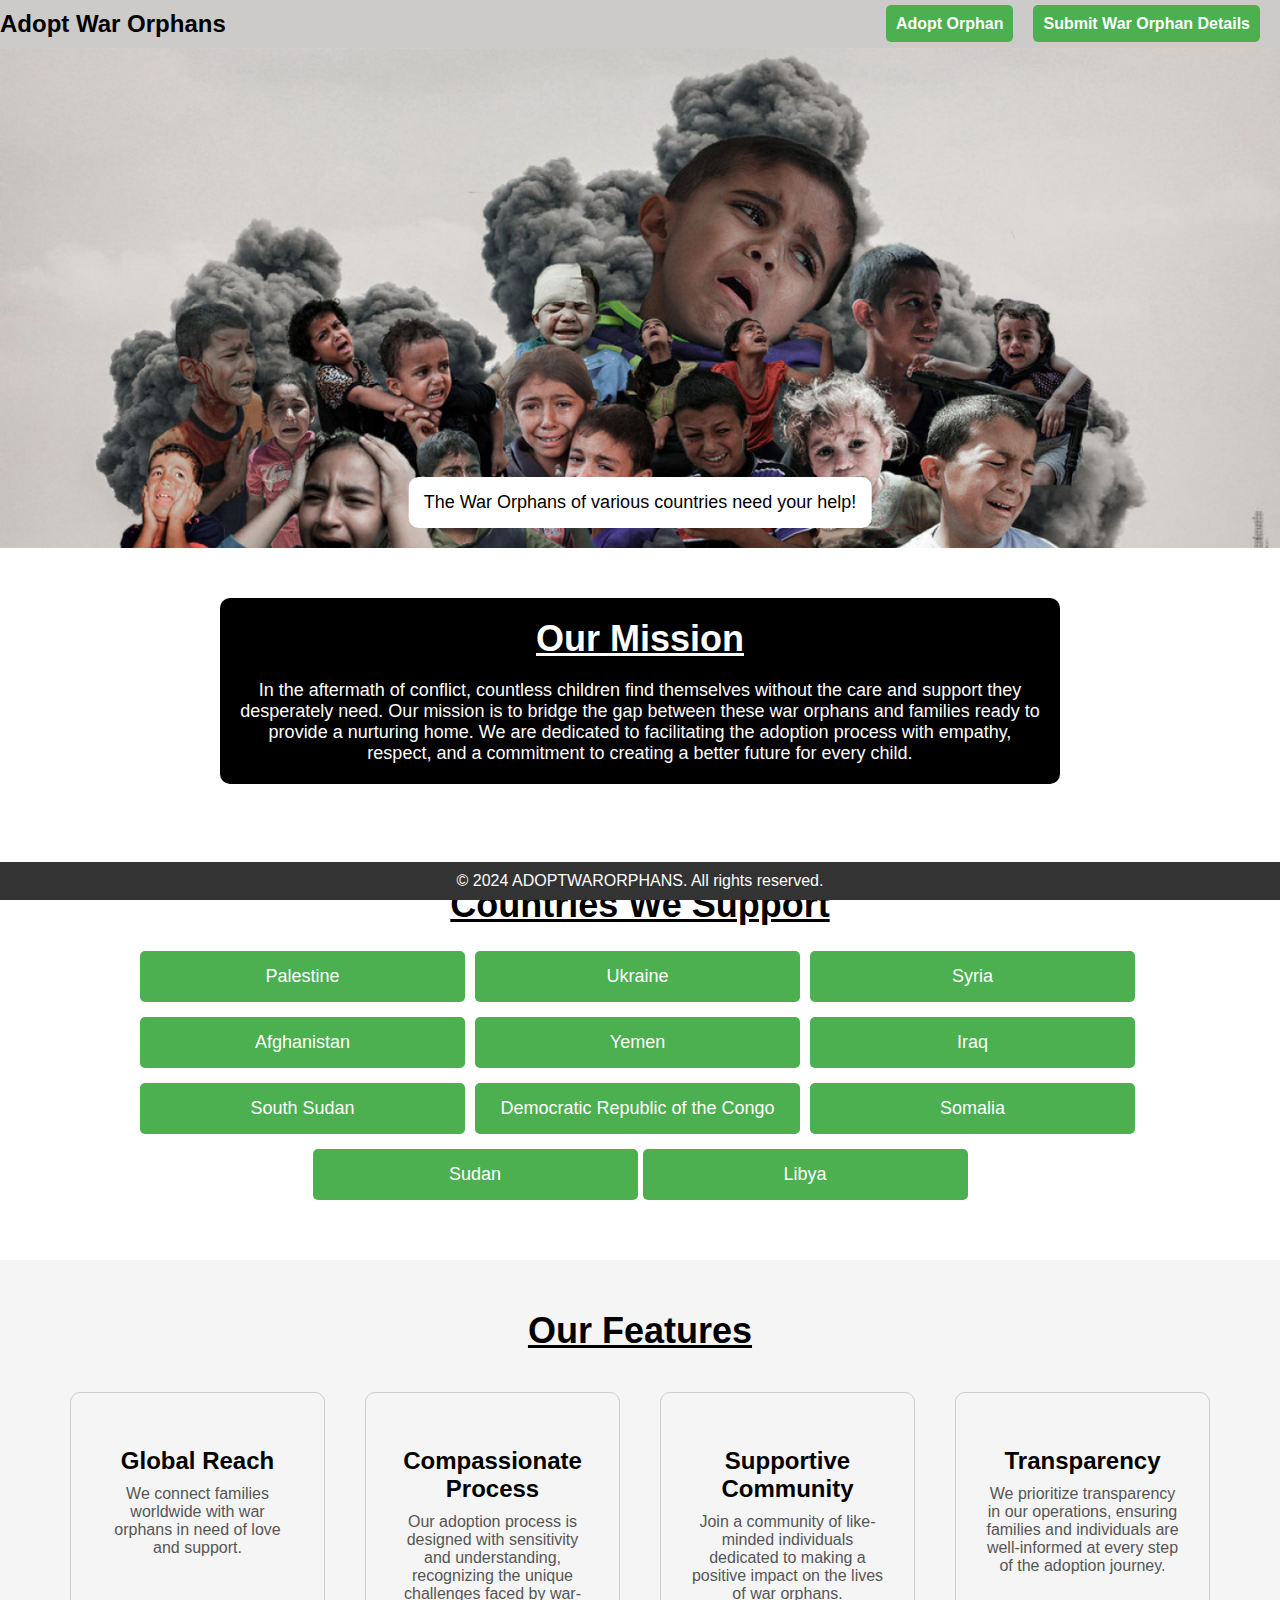
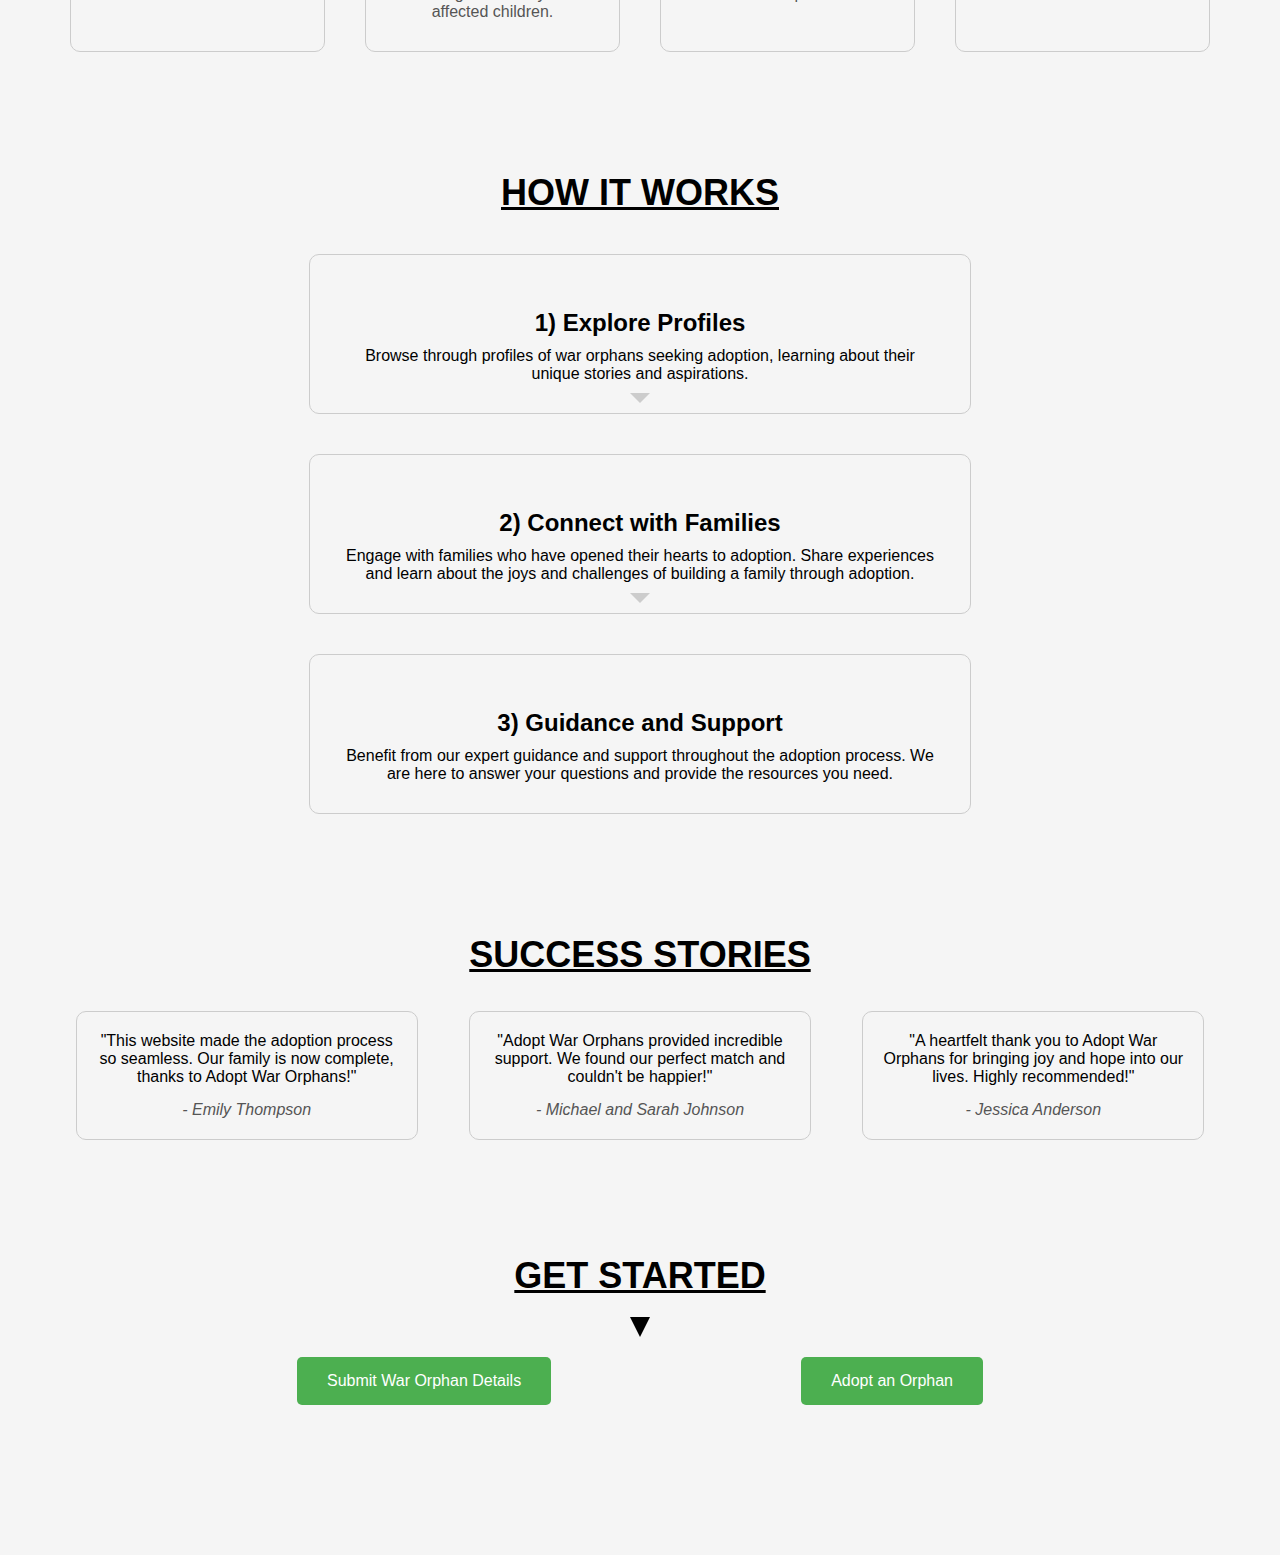
<file: RISE GLOBAL CHALLENGE/index.html>
<!DOCTYPE html>
<html lang="en">
<head>
    <meta charset="UTF-8">
    <meta name="viewport" content="width=device-width, initial-scale=1.0">
    <title>Adopt War Orphans</title>
    <link rel="stylesheet" href="styles.css">
</head>
<body>

    <header>
        <div class="logo">
            <h1><a href="#home">Adopt War Orphans</a></h1>
        </div>
        <nav>
            <ul>
                <li><a href="adopt_an_orphan.html">Adopt Orphan</a></li>
                <li><a href="submit_form.html">Submit War Orphan Details</a></li>
            </ul>
        </nav>
    </header>

    <!-- Section: Hero Image -->
    <section class="hero">
        <img src="palestine orphans.jpg" alt="Random Image">
        <div class="floating-text-bottom">
            <p>The War Orphans of various countries need your help!</p>
        </div>
    </section>

    <!-- Section: Our Mission -->
    <section class="mission">
        <div class="mission-content">
            <h2>Our Mission</h2>
            <p>In the aftermath of conflict, countless children find themselves without the care and support they desperately need. Our mission is to bridge the gap between these war orphans and families ready to provide a nurturing home. We are dedicated to facilitating the adoption process with empathy, respect, and a commitment to creating a better future for every child.</p>
        </div>
    </section>

    <!-- Section: Countries We Support -->
<section class="countries">
    <div class="countries-content">
        <h2>Countries We Support</h2>
        <ul class="country-list">
            <li>Palestine</li>
            <li>Ukraine</li>
            <li>Syria</li> <br>
            <li>Afghanistan</li>
            <li>Yemen</li>
            <li>Iraq</li> <br>
            <li>South Sudan</li>
            <li>Democratic Republic of the Congo</li>
            <li>Somalia</li>
            <li>Sudan</li>
            <li>Libya</li>
            <!-- Add more countries as needed -->
        </ul>
    </div>
</section>

    <!-- Section: Our Features -->
<section class="features">
    <h2>Our Features</h2>
    <div class="features-content">
        <div class="feature">
            <h3>Global Reach</h3>
            <p>We connect families worldwide with war orphans in need of love and support.</p>
        </div>
        <div class="feature">
            <h3>Compassionate Process</h3>
            <p>Our adoption process is designed with sensitivity and understanding, recognizing the unique challenges faced by war-affected children.</p>
        </div>
        <div class="feature">
            <h3>Supportive Community</h3>
            <p>Join a community of like-minded individuals dedicated to making a positive impact on the lives of war orphans.</p>
        </div>
        <div class="feature">
            <h3>Transparency</h3>
            <p>We prioritize transparency in our operations, ensuring families and individuals are well-informed at every step of the adoption journey.</p>
        </div>
    </div>
</section>


<section class="how-it-works">
    <h2>HOW IT WORKS</h2>
    <div class="steps">
        <div class="step">
            <h3>1) Explore Profiles</h3>
            <p>Browse through profiles of war orphans seeking adoption, learning about their unique stories and aspirations.</p>
        </div>
        <div class="step">
            <h3>2) Connect with Families</h3>
            <p>Engage with families who have opened their hearts to adoption. Share experiences and learn about the joys and challenges of building a family through adoption.</p>
        </div>
        <div class="step">
            <h3>3) Guidance and Support</h3>
            <p>Benefit from our expert guidance and support throughout the adoption process. We are here to answer your questions and provide the resources you need.</p>
        </div>
    </div>
</section>

    <!-- Section: Success Stories -->
<section class="success-stories">
    <h2>SUCCESS STORIES</h2>
    <div class="compliment-boxes">
        <div class="compliment-box">
            <p>"This website made the adoption process so seamless. Our family is now complete, thanks to Adopt War Orphans!"</p>
            <span>- Emily Thompson</span>
        </div>
        <div class="compliment-box">
            <p>"Adopt War Orphans provided incredible support. We found our perfect match and couldn't be happier!"</p>
            <span>- Michael and Sarah Johnson</span>
        </div>
        <div class="compliment-box">
            <p>"A heartfelt thank you to Adopt War Orphans for bringing joy and hope into our lives. Highly recommended!"</p>
            <span>- Jessica Anderson</span>
        </div>
    </div>
</section>

    <!-- Section: Get Started -->
<section class="get-started">
    <h2>GET STARTED</h2>
    <div class="arrow"></div>
    <div class="button-container">
        <a href="submit_form.html" class="get-started-button">Submit War Orphan Details</a>
        <a href="adopt_an_orphan.html" class="get-started-button">Adopt an Orphan</a>
    </div>
    <div class="empty-space"></div>

</section>
<!-- Footer -->
<footer>
    <p>&copy; 2024 ADOPTWARORPHANS. All rights reserved.</p>
</footer>
</body>
</html>
</file>
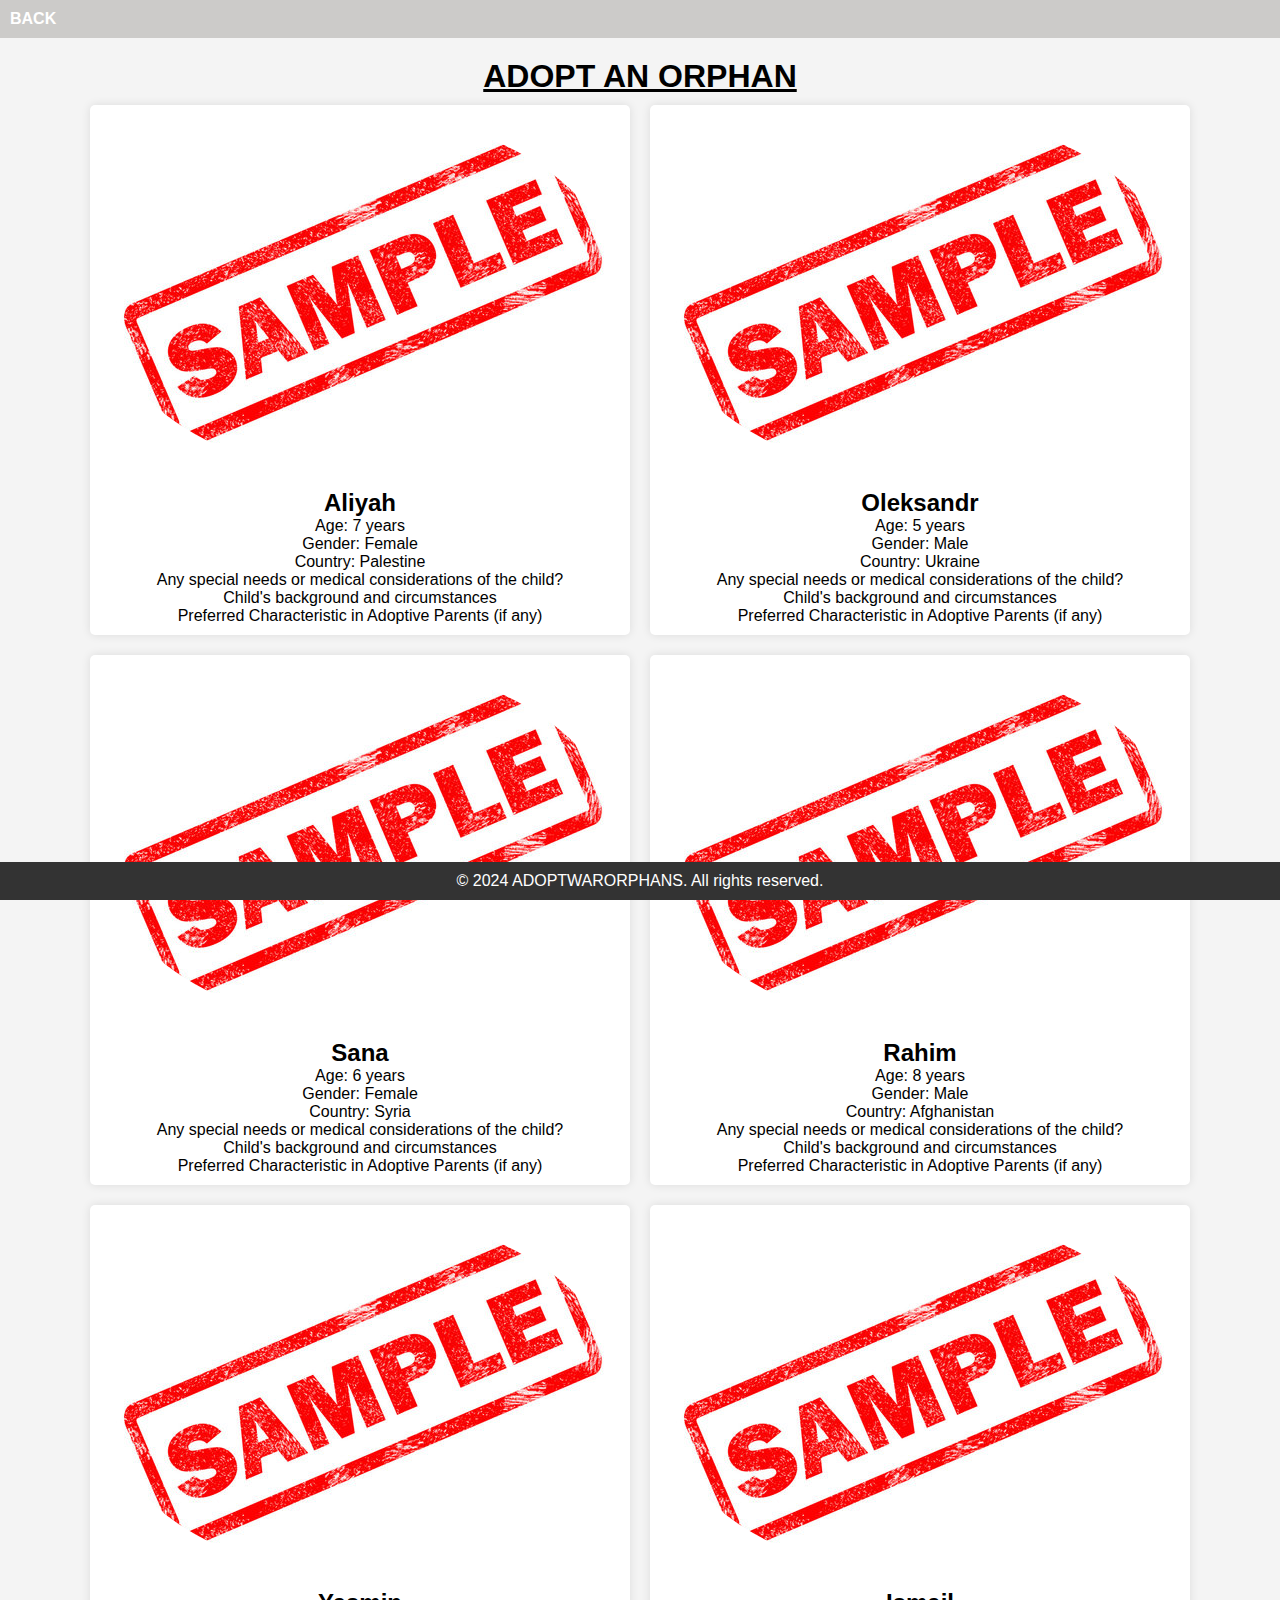
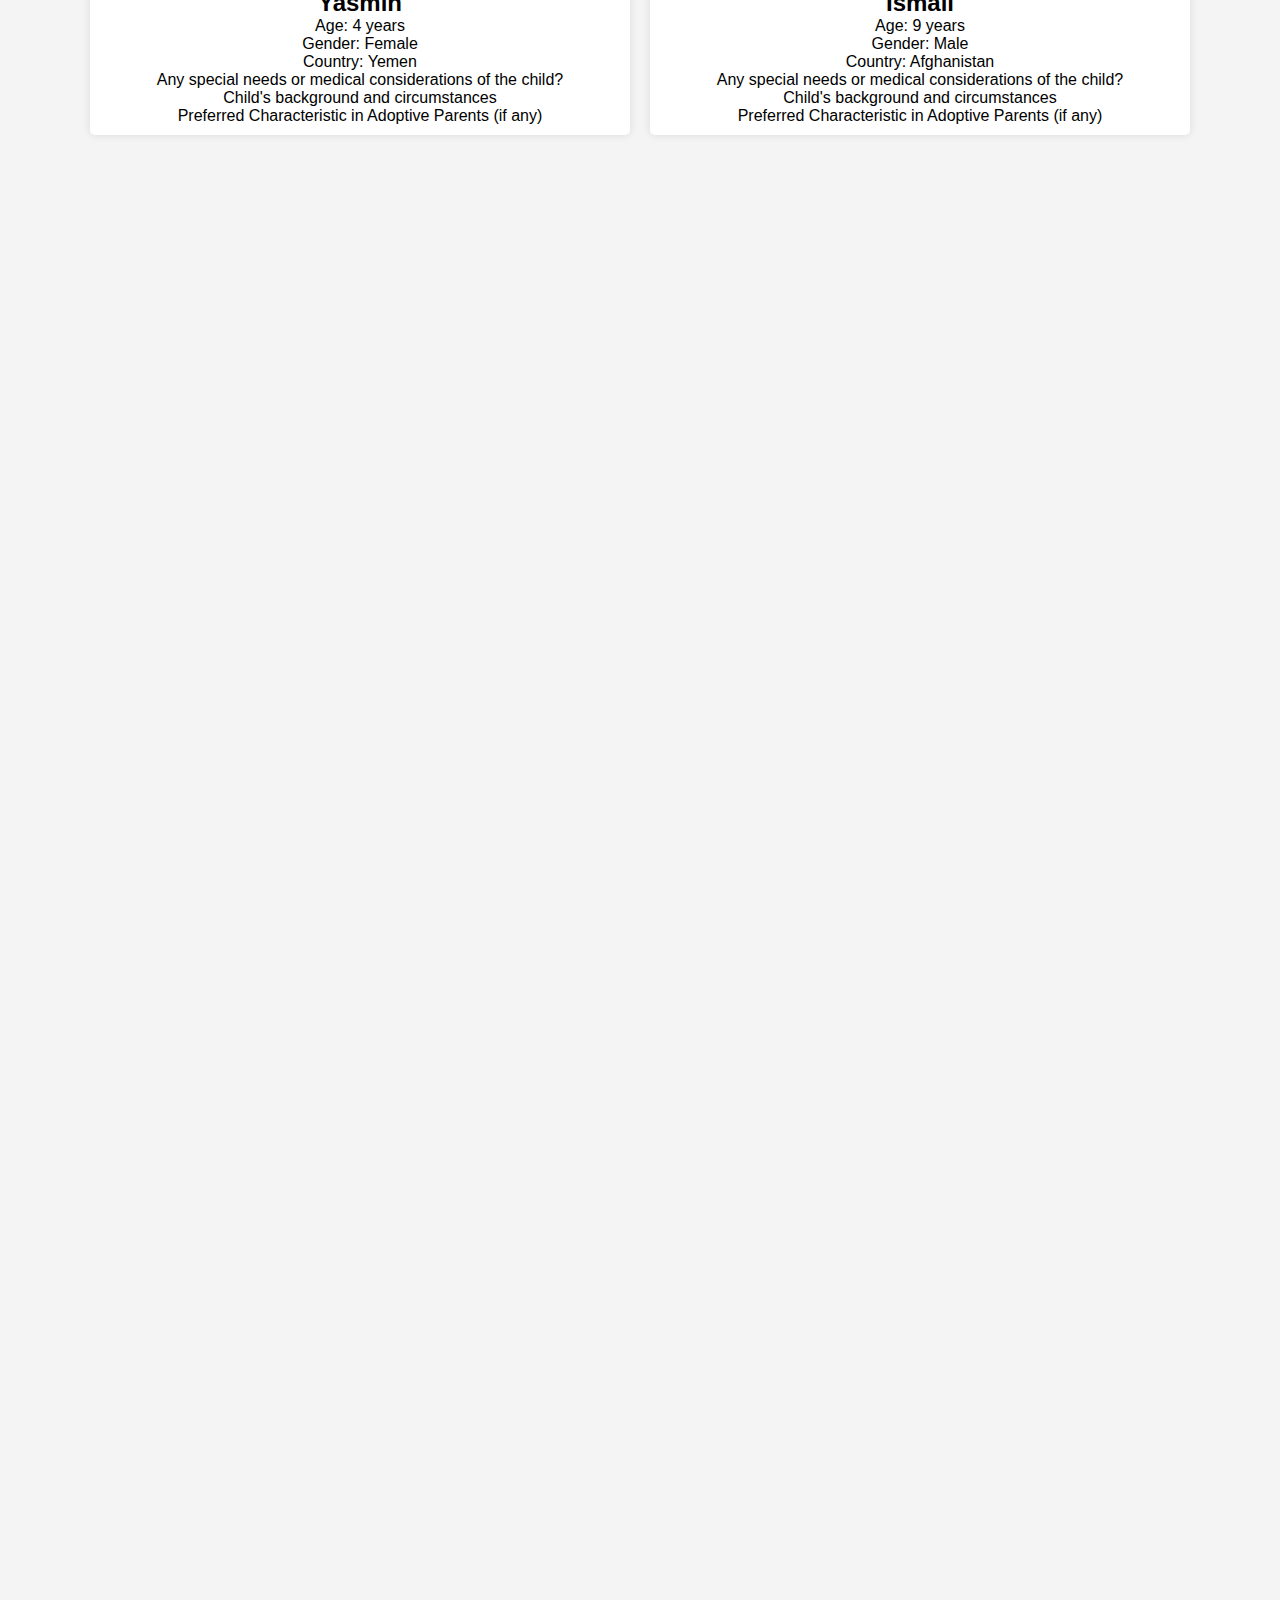
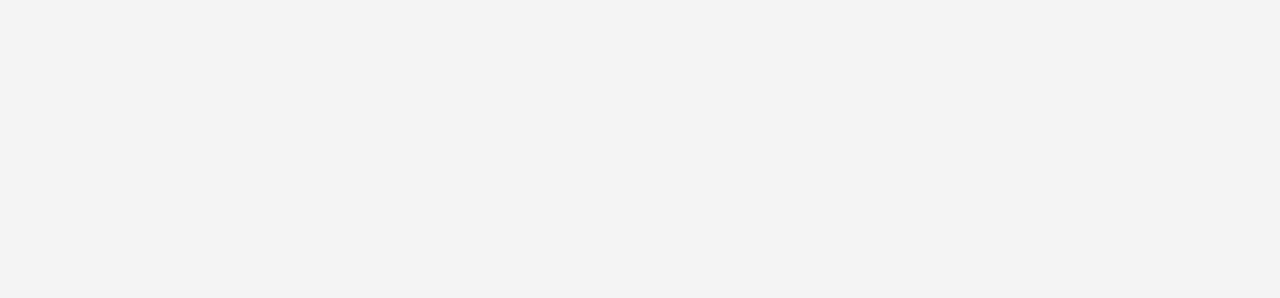
<file: RISE GLOBAL CHALLENGE/adopt_an_orphan.html>
<!DOCTYPE html>
<html lang="en">
<head>
    <meta charset="UTF-8">
    <meta name="viewport" content="width=device-width, initial-scale=1.0">
    <title>ADOPT AN ORPHAN</title>
    <link rel="stylesheet" href="styles.css"> <!-- Link to your styles.css file -->
</head>
<body>
    <!-- Header with Back Button -->
    <header>
        <div class="header-container">
            <a href="index.html" class="back-button">BACK</a>
        </div>
    </header>

    <!-- Main Content - Adopt an Orphan -->
    <main>
        <h1 class="centered-heading">ADOPT AN ORPHAN</h1>

        <!-- List of Adoptable Orphans -->
        <div class="orphans-list">
            <!-- Orphan Profile 1 -->
            <div class="orphan-profile">
                <img src="sample.jpg" alt="Orphan Image 1">
                <h2>Aliyah</h2>
                <p>Age: 7 years</p>
                <p>Gender: Female</p>
                <p>Country: Palestine</p>
                <p>Any special needs or medical considerations of the child?</p>
                <p>Child's background and circumstances</p>
                <p>Preferred Characteristic in Adoptive Parents (if any)</p>
            </div>

            <!-- Orphan Profile 2 -->
            <div class="orphan-profile">
                <img src="sample.jpg" alt="Orphan Image 2">
                <h2>Oleksandr</h2>
                <p>Age: 5 years</p>
                <p>Gender: Male</p>
                <p>Country: Ukraine</p>
                <p>Any special needs or medical considerations of the child?</p>
                <p>Child's background and circumstances</p>
                <p>Preferred Characteristic in Adoptive Parents (if any)</p>
            </div>

            <!-- Orphan Profile 3 -->
            <div class="orphan-profile">
                <img src="sample.jpg" alt="Orphan Image 3">
                <h2>Sana</h2>
                <p>Age: 6 years</p>
                <p>Gender: Female</p>
                <p>Country: Syria</p>
                <p>Any special needs or medical considerations of the child?</p>
                <p>Child's background and circumstances</p>
                <p>Preferred Characteristic in Adoptive Parents (if any)</p>
            </div>

            <!-- Orphan Profile 4 -->
            <div class="orphan-profile">
                <img src="sample.jpg" alt="Orphan Image 4">
                <h2>Rahim</h2>
                <p>Age: 8 years</p>
                <p>Gender: Male</p>
                <p>Country: Afghanistan</p>
                <p>Any special needs or medical considerations of the child?</p>
                <p>Child's background and circumstances</p>
                <p>Preferred Characteristic in Adoptive Parents (if any)</p>
            </div>

            <!-- Orphan Profile 5 -->
            <div class="orphan-profile">
                <img src="sample.jpg" alt="Orphan Image 5">
                <h2>Yasmin</h2>
                <p>Age: 4 years</p>
                <p>Gender: Female</p>
                <p>Country: Yemen</p>
                <p>Any special needs or medical considerations of the child?</p>
                <p>Child's background and circumstances</p>
                <p>Preferred Characteristic in Adoptive Parents (if any)</p>
            </div>

            <!-- Orphan Profile 6 -->
            <div class="orphan-profile">
                <img src="sample.jpg" alt="Orphan Image 6">
                <h2>Ismail</h2>
                <p>Age: 9 years</p>
                <p>Gender: Male</p>
                <p>Country: Afghanistan</p>
                <p>Any special needs or medical considerations of the child?</p>
                <p>Child's background and circumstances</p>
                <p>Preferred Characteristic in Adoptive Parents (if any)</p>
            </div>
            <!-- Repeat the pattern for other orphans -->
            <!-- Orphan Profile 3, 4, 5, 6 -->
        </div>
        <iframe src="https://docs.google.com/forms/d/e/1FAIpQLSdfpm_A4sVuOfegUI2FkASNzgxt-bOx4_RrDPK0mOsg18Rvuw/viewform?embedded=true" width="640" height="1729" frameborder="0" marginheight="0" marginwidth="0">Loading…</iframe>
    </main>

    <!-- Footer -->
    <footer>
        <p>&copy; 2024 ADOPTWARORPHANS. All rights reserved.</p>
    </footer>
</body>
</html>
</file>
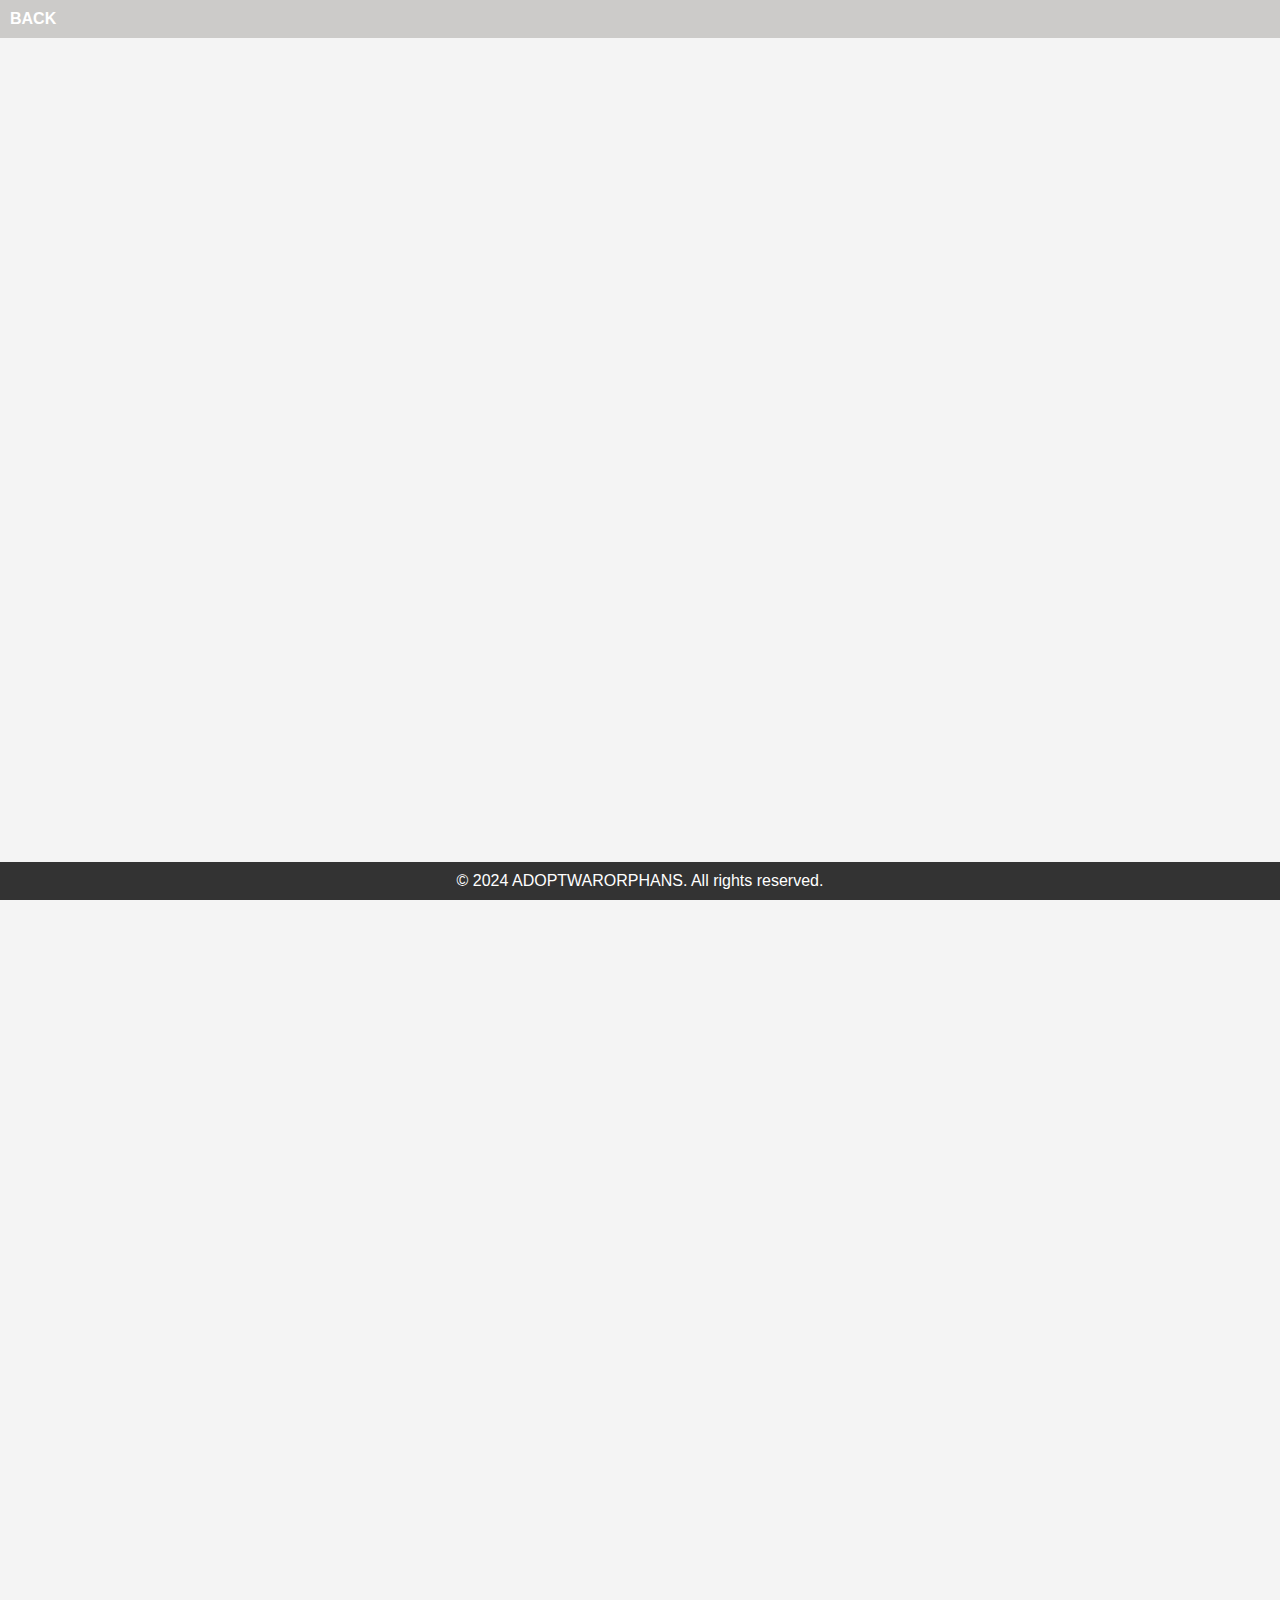
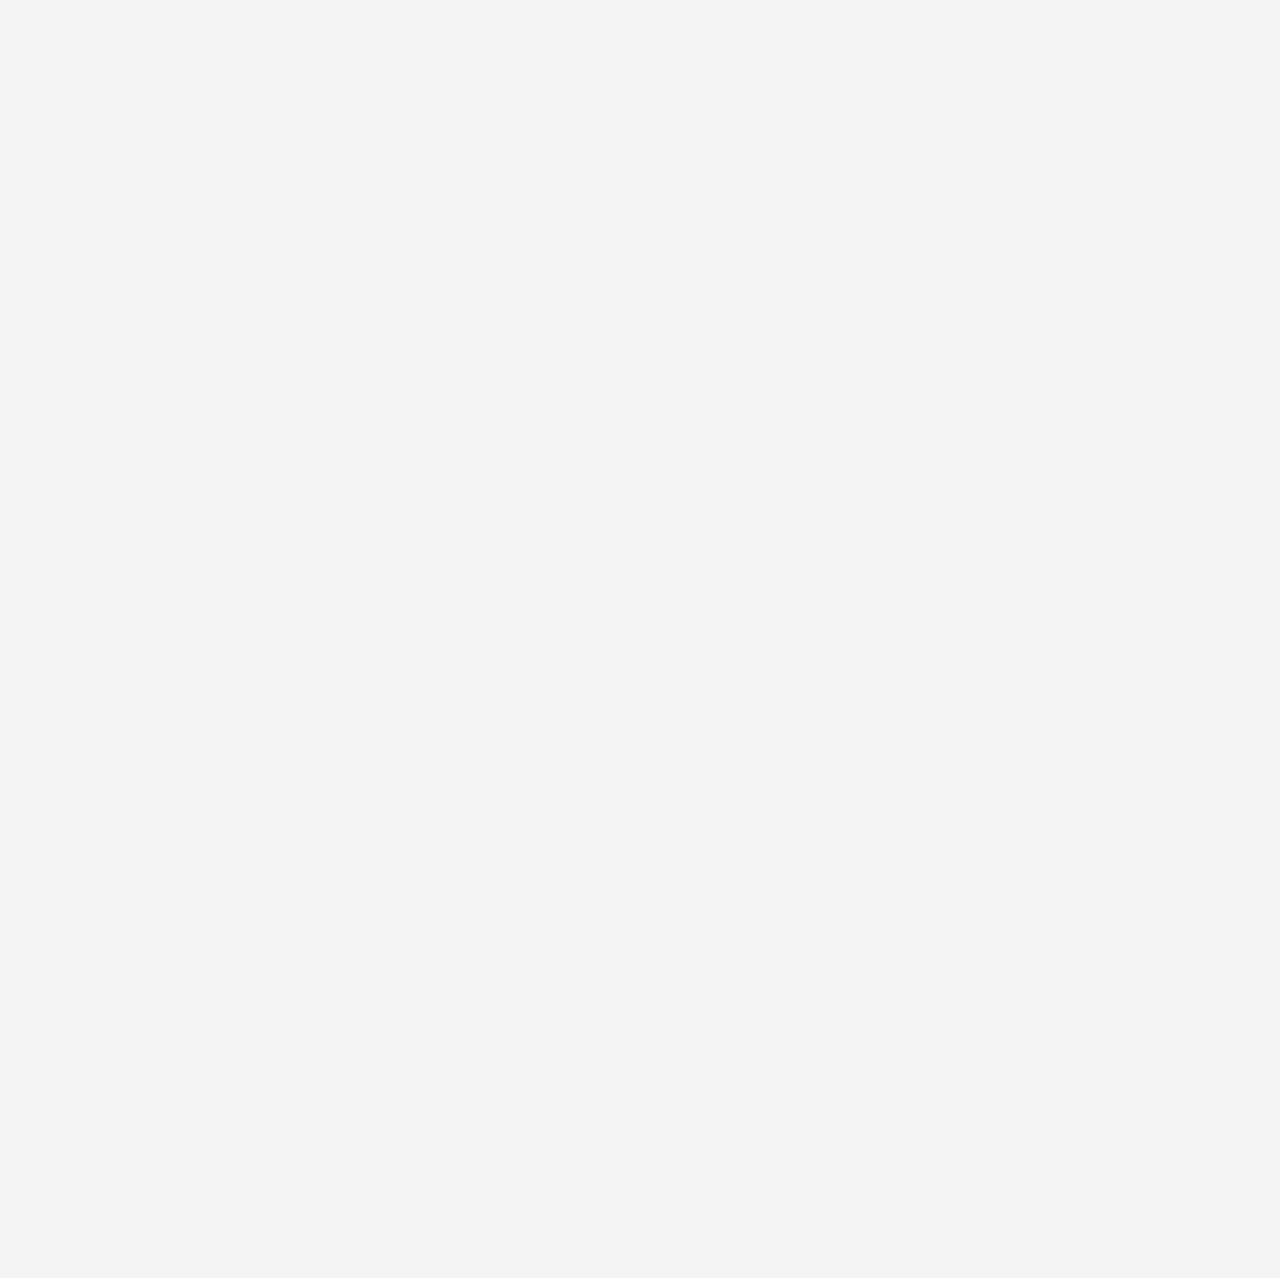
<file: RISE GLOBAL CHALLENGE/submit_form.html>
<!DOCTYPE html>
<html lang="en">
<head>
    <meta charset="UTF-8">
    <meta name="viewport" content="width=device-width, initial-scale=1.0">
    <title>Submit War Orphan Details</title>
    <link rel="stylesheet" href="styles.css"> <!-- Link to your styles.css file -->
</head>
<body>
    <!-- Header -->
    <header>
        <div class="header-container">
            <a href="index.html" class="back-button">BACK</a>
        </div>
    </header>

    <!-- Main Content - Form -->
    <iframe src="https://docs.google.com/forms/d/e/1FAIpQLSf-yGiFZUhLkNXpqt03CvZVptXWBZEtay2gKiGmEXBUtVDZKg/viewform?embedded=true" width="1350" height="2836" frameborder="0" marginheight="0" marginwidth="0">Loading…</iframe>
    

    <!-- Footer -->
    <footer>
        <p>&copy; 2024 ADOPTWARORPHANS. All rights reserved.</p>
    </footer>
</body>
</html>
</file>
<file: RISE GLOBAL CHALLENGE/styles.css>
* Reset some default styles */
body, h1, h2, p, ul, li, button {
    margin: 0;
    padding: 0;
}

body {
    font-family: 'Arial', sans-serif;
}

/* Hero Section */
.hero {
    position: relative;
    height: 500px; /* Adjust the height as needed */
    overflow: hidden;
}

.hero img {
    width: 100%;
    height: auto;
    object-fit: cover;
}

.hero-content {
    position: absolute;
    top: 50%;
    left: 50%;
    transform: translate(-50%, -50%);
    text-align: center;
    color: #fff;
}

/* Our Mission Section */
/* Our Mission Section Styles */
.mission {
    background-color: #ffffff; /* Adjust the background color */
    color: #fff;
    padding: 50px;
    text-align: center;
}

.mission h2 {
    font-size: 36px;
    color: #ffffff;
    margin-bottom: 20px;
    text-decoration: underline; /* Add underline to the heading */

}

.mission-content {
    max-width: 800px;
    margin: 0 auto;
    background-color: rgb(0, 0, 0); /* Adjust the background color and opacity */
    padding: 20px;
    border-radius: 10px;
}

.mission p {
    font-size: 18px;
    color: #ffffff;
}
/* Countries We Support Section Styles */
.countries {
    background-color: #fff;
    color: #000;
    padding: 50px;
    text-align: center;
}

.countries h2 {
    font-size: 36px;
    margin-bottom: 20px;
    text-decoration: underline;
}

.country-list {
    list-style: none;
    padding: 0;
    display: flex;
    flex-wrap: wrap;
    justify-content: center;
}

.country-list li {
    background-color: #4CAF50; /* Adjust the background color */
    color: #fff;
    font-size: 18px; /* Increase the font size */
    margin: 5px;
    padding: 15px 20px; /* Increase padding */
    border-radius: 5px;
    transition: background-color 0.3s;
    flex: 0 0 calc(25% - 10px); /* Adjust the width for 4 items on each line */
    margin-bottom: 10px; /* Add some margin between items */
}

.country-list li:nth-child(4n+1) {
    margin-left: 0; /* Reset margin for the first item in each row */
}

.country-list li:hover {
    background-color: #45a049;
}

/* Our Features Section Styles */
.features {
    background-color: #f5f5f5;
    padding: 50px;
    text-align: center;
}

.features h2 {
    font-size: 36px;
    margin-bottom: 20px;
    text-decoration: underline; /* Add underline to the heading */
}

.features-content {
    display: flex;
    flex-wrap: wrap;
    justify-content: space-around;
}

.feature {
    flex: 1;
    text-align: center;
    margin: 20px;
    padding: 30px;
    border: 1px solid #ccc;
    border-radius: 10px;
    transition: box-shadow 0.3s;
}

.feature:hover {
    box-shadow: 0 0 10px rgba(0, 0, 0, 0.3);
}

.feature h3 {
    font-size: 24px;
    margin-bottom: 10px;
}

.feature p {
    font-size: 16px;
    color: #555;
}

/* How It Works Section Styles */
.how-it-works {
    background-color: #f5f5f5;
    padding: 50px;
    text-align: center;
}

.how-it-works h2 {
    font-size: 36px;
    margin-bottom: 20px;
    text-decoration: underline; /* Add underline to the heading */
}

.steps {
    display: flex;
    flex-direction: column;
    align-items: center;
}

.step {
    position: relative;
    max-width: 600px;
    margin: 20px;
    padding: 30px;
    border: 1px solid #ccc;
    border-radius: 10px;
    transition: box-shadow 0.3s;
}

.step:hover {
    box-shadow: 0 0 10px rgba(0, 0, 0, 0.3);
}

.step h3 {
    font-size: 24px;
    margin-bottom: 10px;
}

.step p {
    font-size: 16px;
    color: #000000;
}

/* Arrow Animation */
.step:not(:last-child)::after {
    content: '';
    position: absolute;
    bottom: 10px;
    left: calc(50% - 10px); /* Half of the arrow's width */
    width: 0;
    height: 0;
    border-style: solid;
    border-width: 10px 10px 0;
    border-color: #ccc transparent transparent;
    transition: margin-bottom 0.5s ease-in-out;
}

.step:hover::after {
    margin-bottom: 5px;
}


/* Success Stories Section Styles */
.success-stories {
    background-color: #f5f5f5;
    padding: 50px;
    text-align: center;
}

.success-stories h2 {
    font-size: 36px;
    margin-bottom: 20px;
    text-decoration: underline; /* Add underline to the heading */
}

.compliment-boxes {
    display: flex;
    justify-content: space-around;
    flex-wrap: wrap;
    margin-top: 20px;
}

.compliment-box {
    max-width: 300px;
    margin: 15px;
    padding: 20px;
    border: 1px solid #ccc;
    border-radius: 10px;
    transition: box-shadow 0.3s;
}

.compliment-box:hover {
    box-shadow: 0 0 10px rgba(0, 0, 0, 0.3);
}

.compliment-box p {
    font-size: 16px;
    margin-bottom: 15px;
}

.compliment-box span {
    display: block;
    font-style: italic;
    color: #555;
}

/* Get Started Section Styles */
.get-started {
    background-color: #f5f5f5;
    padding: 50px;
    text-align: center;
}

.get-started h2 {
    font-size: 36px;
    margin-bottom: 20px;
    text-decoration: underline; /* Add underline to the heading */
}

.arrow {
    display: flex;
    justify-content: center;
    align-items: center;
    margin-bottom: 20px; /* Add margin between arrow and buttons */
}

.arrow::before {
    content: '';
    width: 0;
    height: 0;
    border-left: 10px solid transparent;
    border-right: 10px solid transparent;
    border-top: 20px solid #000000;
}

.button-container {
    display: flex;
    justify-content: center;
}

.get-started-button {
    display: inline-block;
    padding: 15px 30px;
    font-size: 16px;
    text-decoration: none;
    color: #fff;
    background-color: #4CAF50;
    border-radius: 5px;
    transition: background-color 0.3s, box-shadow 0.3s;
    margin: 0 10px; /* Add margin between buttons */
}

/* Add equal margin to both buttons */
.button-container > :first-child {
    margin-right: 100px;
}

.button-container > :last-child {
    margin-left: 150px;
}

.get-started-button:hover {
    background-color: #45a049;
    box-shadow: 0 0 10px rgba(0, 0, 0, 0.3);
}

/* Header Styles */
body {
    margin: 0;
}

header {
    background-color: #cccbc9;
    color: #fff;
    padding: 15px 20px;
    display: flex;
    justify-content: space-between;
    align-items: center;
}

.logo h1 {
    margin: 0;
    font-size: 24px;
}

.logo h1 a {
    text-decoration: none;
    color: #000000;
}

nav ul {
    list-style: none;
    display: flex;
}

nav ul li {
    margin-right: 20px;
}

nav ul li a {
    text-decoration: none;
    color: #fff;
    font-weight: bold;
    font-size: 16px;
    padding: 10px;
    border-radius: 5px;
    background-color: #4CAF50;
    transition: background-color 0.3s;
}

nav ul li a:hover {
    background-color: #45a049;
}

/* Hero Section Styles */
.hero {
    position: relative;
    height: 500px; /* Adjust the height as needed */
    overflow: hidden;
}

.hero img {
    width: 100%;
    height: auto;
    object-fit: cover;
}

.floating-text-bottom {
    position: absolute;
    width: 100%;
    text-align: center;
}


.floating-text-bottom {
    position: absolute;
    bottom: 20px;
    left: 50%;
    transform: translateX(-50%);
    background-color: rgb(255, 255, 255); /* Adjust the background color and opacity */
    padding: 15px;
    border-radius: 10px;
    width: fit-content; /* Set the width to fit the content */
}

.floating-text-bottom p {
    font-size: 18px;
    color: #000000;
    margin: 0;
}

/* Footer Styles */
footer {
    background-color: #333;
    color: #fff;
    text-align: center;
    padding: 10px;
    position: fixed;
    bottom: 0;
    width: 100%;
}

/* Add empty space after buttons */
.empty-space {
    height: 100px; /* Adjust the height as needed */
}

/* Add these styles to your existing styles.css file */

/* Form Styles */
form {
    max-width: 600px;
    margin: 0 auto;
}

label {
    display: block;
    margin-top: 10px;
}

input,
select,
textarea {
    width: 100%;
    padding: 10px;
    margin-top: 5px;
    margin-bottom: 10px;
    box-sizing: border-box;
}

select {
    height: 40px; /* Match the height with input fields */
}

textarea {
    resize: vertical;
}

/* Submit Button Styles */
input[type="submit"] {
    background-color: #4CAF50;
    color: #fff;
    padding: 15px 30px;
    font-size: 16px;
    border: none;
    border-radius: 5px;
    cursor: pointer;
    transition: background-color 0.3s, box-shadow 0.3s;
}

input[type="submit"]:hover {
    background-color: #45a049;
    box-shadow: 0 0 10px rgba(0, 0, 0, 0.3);
}

/* Optional: Add styling for additional visual enhancements */
textarea,
select,
input[type="text"],
input[type="tel"],
input[type="email"],
input[type="number"] {
    border: 1px solid #ccc;
    border-radius: 5px;
}

/* Optional: Add styling for form labels or other elements */
h1.centered-heading {
    text-align: center;
    text-decoration: underline;
}
input[type="submit"] {
    /* ... (previous styles) ... */
    margin-bottom: 100px;}

/* Reset some default browser styles */
body, h1, h2, p, ul, li {
    margin: 0;
    padding: 0;
}

body {
    font-family: 'Arial', sans-serif;
    background-color: #f4f4f4;
}

/* Header Styles */
header {
    background-color: #cccbc9;
    color: #fff;
    padding: 10px 0;
}

.header-container {
    display: flex;
    justify-content: flex-start; /* Align back button to the left */
    align-items: center;
}

.back-button {
    text-decoration: none;
    color: #fff;
    font-weight: bold;
    font-size: 16px;
    margin-left: 10px;
}

/* Main Content Styles */
main {
    text-align: center;
    padding: 20px;
}

.centered-heading {
    text-decoration: underline;
}

.orphans-list {
    display: flex;
    flex-wrap: wrap;
    justify-content: center;
}

.orphan-profile {
    margin: 10px;
    padding: 10px;
    background-color: #fff;
    border-radius: 5px;
    box-shadow: 0 0 10px rgba(0, 0, 0, 0.1);
    text-align: center;
}

.orphan-profile img {
    max-width: 100%;
    border-radius: 50%;
    margin-bottom: 10px;
}

/* Footer Styles */
footer {
    background-color: #333;
    color: #fff;
    padding: 10px 0;
    text-align: center;
}
</file>
